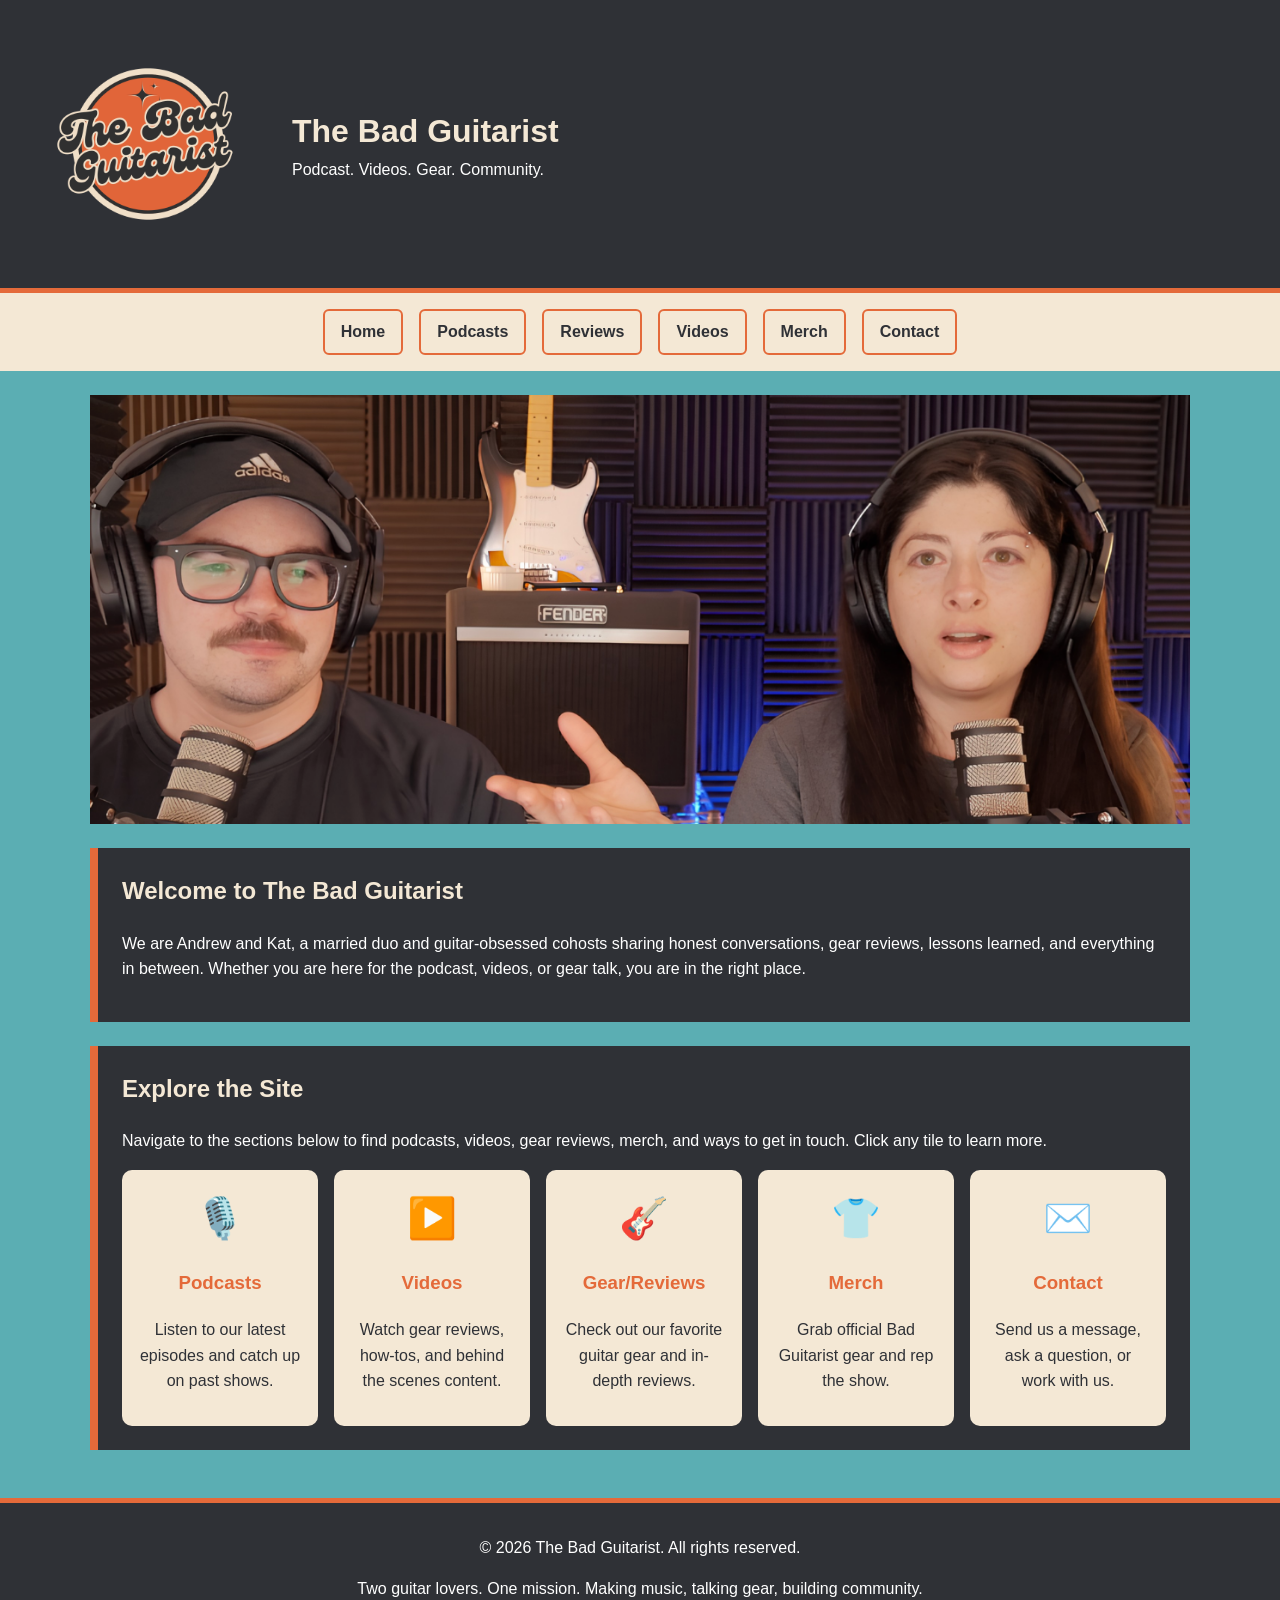
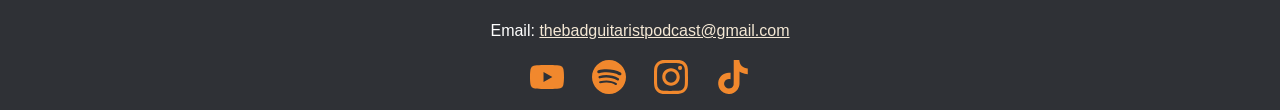
<file: index.html>
<!DOCTYPE html>
<html lang="en">
<head>
  <!-- Google tag (gtag.js) -->
  <script async src="https://www.googletagmanager.com/gtag/js?id=G-B8K0SXLLBB"></script>
  <script>
    window.dataLayer = window.dataLayer || [];
    function gtag(){dataLayer.push(arguments);}
    gtag('js', new Date());

    gtag('config', 'G-B8K0SXLLBB');
  </script>
  <meta charset="UTF-8">
  <meta name="viewport" content="width=device-width, initial-scale=1.0">
  <meta name="description" content="The Bad Guitarist is a guitar podcast and video site featuring gear reviews, music conversations, and community content.">
  <meta name="keywords" content="The Bad Guitarist, guitar, guitar pedals, guitar reviews, gear reviews, podcasts, videos, electric guitar">
  <title>The Bad Guitarist</title>
  <link rel="stylesheet" href="styles.css">
</head>
<body>
  <header>
    <img src="bad-guitarist-logo.png" alt="The Bad Guitarist logo" class="logo">
    <div>
      <h1>The Bad Guitarist</h1>
      <p>Podcast. Videos. Gear. Community.</p>
    </div>
  </header>

  <nav>
    <a href="index.html">Home</a>
    <a href="podcasts.html">Podcasts</a>
    <a href="reviews.html">Reviews</a>
    <a href="videos.html">Videos</a>
    <a href="merch.html">Merch</a>
    <a href="contact.html">Contact</a>
  </nav>

  <main>
    <section class="banner">
      <img src="heroimage.png" alt="Photo of Andrew and Kat, cohosts of The Bad Guitarist" class="hero">
    </section>

    <section class="intro">
      <h2>Welcome to The Bad Guitarist</h2>
      <p>We are Andrew and Kat, a married duo and guitar-obsessed cohosts sharing honest conversations, gear reviews, lessons learned, and everything in between. Whether you are here for the podcast, videos, or gear talk, you are in the right place.</p>
    </section>

    <section class="explore">
      <h2>Explore the Site</h2>
      <p>Navigate to the sections below to find podcasts, videos, gear reviews, merch, and ways to get in touch. Click any tile to learn more.</p>

      <div class="cards">
        <article class="card">
          <a href="podcasts.html" class="card-link" aria-label="Go to Podcasts page">
            <div class="icon">🎙️</div>
            <h3>Podcasts</h3>
            <p>Listen to our latest episodes and catch up on past shows.</p>
          </a>
        </article>

        <article class="card">
          <a href="videos.html" class="card-link" aria-label="Go to Videos page">
            <div class="icon">▶️</div>
            <h3>Videos</h3>
            <p>Watch gear reviews, how-tos, and behind the scenes content.</p>
          </a>
        </article>

        <article class="card">
          <a href="reviews.html" class="card-link" aria-label="Go to Reviews page">
            <div class="icon">🎸</div>
            <h3>Gear/Reviews</h3>
            <p>Check out our favorite guitar gear and in-depth reviews.</p>
          </a>
        </article>

        <article class="card">
          <a href="merch.html" class="card-link" aria-label="Go to Merch page">
            <div class="icon">👕</div>
            <h3>Merch</h3>
            <p>Grab official Bad Guitarist gear and rep the show.</p>
          </a>
        </article>

        <article class="card">
          <a href="contact.html" class="card-link" aria-label="Go to Contact page">
            <div class="icon">✉️</div>
            <h3>Contact</h3>
            <p>Send us a message, ask a question, or work with us.</p>
          </a>
        </article>
      </div>
    </section>
  </main>

  <footer>
    <p>&copy; 2026 The Bad Guitarist. All rights reserved.</p>

    <p>Two guitar lovers. One mission. Making music, talking gear, building community.</p>

    <p>
      Email:
      <a href="mailto:thebadguitaristpodcast@gmail.com">
        thebadguitaristpodcast@gmail.com
      </a>
    </p>

    <div class="social-links">
      <a href="https://www.youtube.com/@Thebadguitaristpodcast" target="_blank">
        <img src="youtube.svg" alt="YouTube">
      </a>

      <a href="https://open.spotify.com/show/3ctiOHKw3CFiLzey9BxSsf" target="_blank">
        <img src="spotify.svg" alt="Spotify">
      </a>

      <a href="https://www.instagram.com/badguitaristpodcast/" target="_blank">
        <img src="instagram.svg" alt="Instagram">
      </a>

      <a href="https://www.tiktok.com/@thebadguitaristpodcast" target="_blank">
        <img src="tiktok.svg" alt="TikTok">
      </a>
    </div>
  </footer>
</body>
</html>
</file>
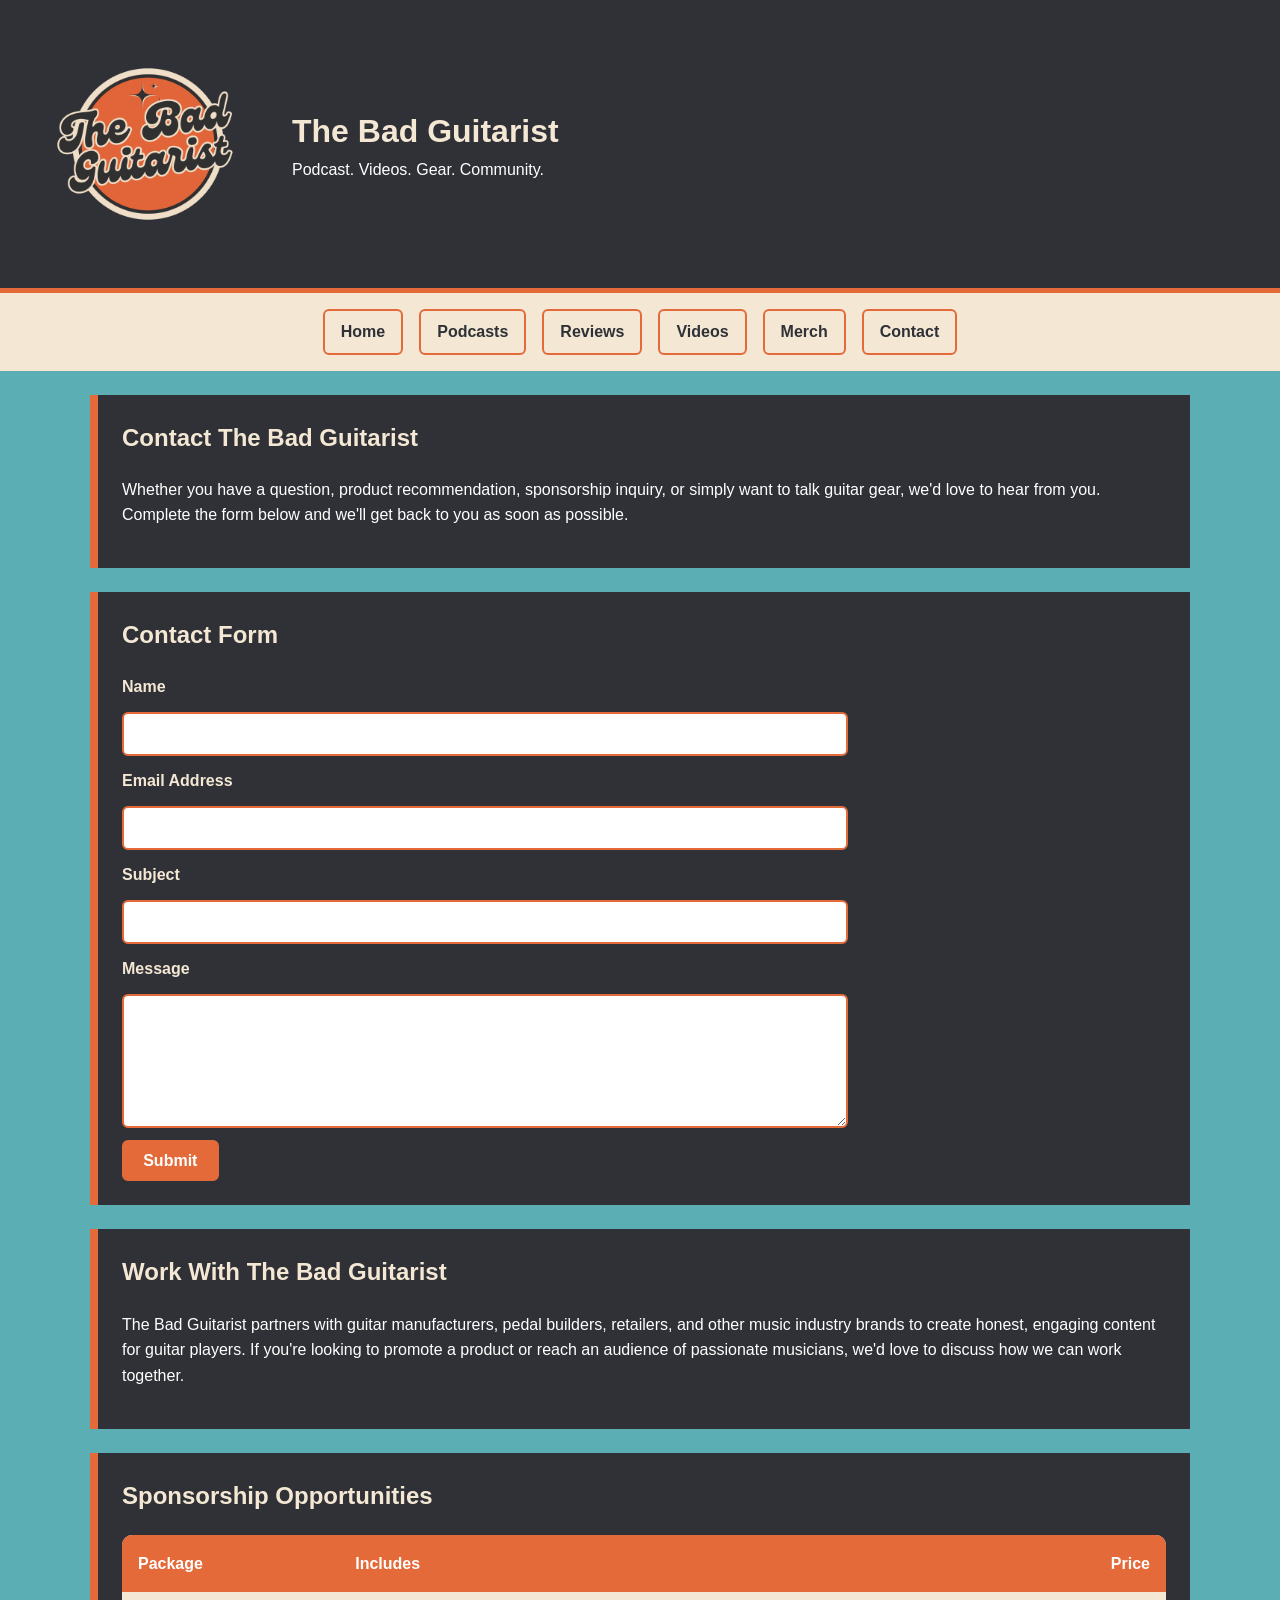
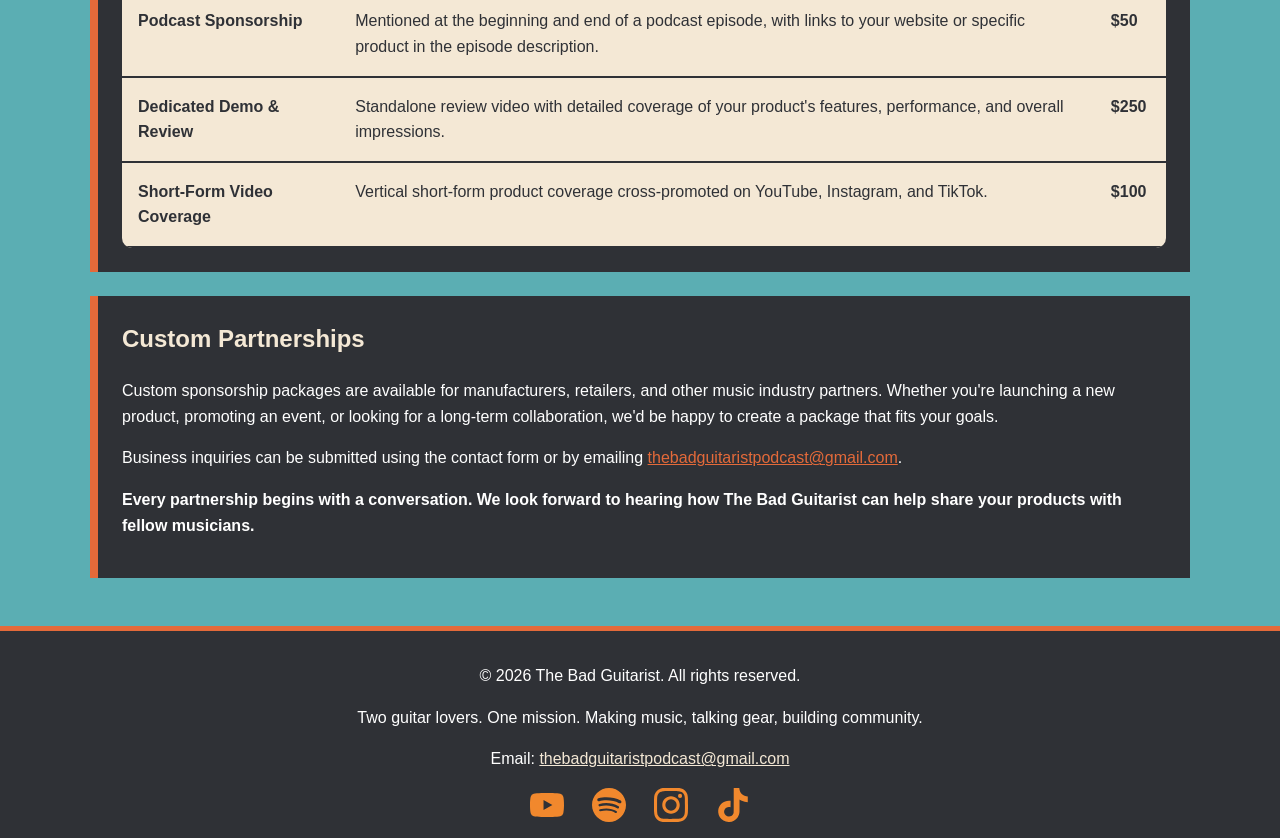
<file: contact.html>
<!DOCTYPE html>
<html lang="en">
<head>
  <!-- Google tag (gtag.js) -->
  <script async src="https://www.googletagmanager.com/gtag/js?id=G-B8K0SXLLBB"></script>
  <script>
    window.dataLayer = window.dataLayer || [];
    function gtag(){dataLayer.push(arguments);}
    gtag('js', new Date());

    gtag('config', 'G-B8K0SXLLBB');
  </script>
  <meta charset="UTF-8">
  <meta name="viewport" content="width=device-width, initial-scale=1.0">
  <meta name="description" content="Contact The Bad Guitarist for questions, sponsorships, product reviews, and business inquiries.">
  <meta name="keywords" content="The Bad Guitarist, guitar, guitar pedals, guitar reviews, gear reviews, podcasts, videos, electric guitar">
  <title>Contact | The Bad Guitarist</title>
  <link rel="stylesheet" href="styles.css">
</head>
<body>
  <header>
    <img src="bad-guitarist-logo.png" alt="The Bad Guitarist logo" class="logo">
    <div>
      <h1>The Bad Guitarist</h1>
      <p>Podcast. Videos. Gear. Community.</p>
    </div>
  </header>

  <nav>
    <a href="index.html">Home</a>
    <a href="podcasts.html">Podcasts</a>
    <a href="reviews.html">Reviews</a>
    <a href="videos.html">Videos</a>
    <a href="merch.html">Merch</a>
    <a href="contact.html">Contact</a>
  </nav>

  <main>
    <section class="intro">
      <h2>Contact The Bad Guitarist</h2>
      <p>Whether you have a question, product recommendation, sponsorship inquiry, or simply want to talk guitar gear, we'd love to hear from you. Complete the form below and we'll get back to you as soon as possible.</p>
    </section>

    <section class="explore">
      <h2>Contact Form</h2>

      <form class="contact-form" action="#" method="post">
        <input type="hidden" name="_subject" value="New message from The Bad Guitarist contact form">
        <input type="hidden" name="_captcha" value="false">
        <label for="name">Name</label>
        <input type="text" id="name" name="name" required>

        <label for="email">Email Address</label>
        <input type="email" id="email" name="email" required>

        <label for="subject">Subject</label>
        <input type="text" id="subject" name="subject" required>

        <label for="message">Message</label>
        <textarea id="message" name="message" rows="6" required></textarea>

        <input type="submit" value="Submit">
      </form>
    </section>

    <section class="intro">
      <h2>Work With The Bad Guitarist</h2>
      <p>The Bad Guitarist partners with guitar manufacturers, pedal builders, retailers, and other music industry brands to create honest, engaging content for guitar players. If you're looking to promote a product or reach an audience of passionate musicians, we'd love to discuss how we can work together.</p>
    </section>

    <section class="explore">
      <h2>Sponsorship Opportunities</h2>

      <table class="sponsor-table">
        <thead>
          <tr>
            <th>Package</th>
            <th>Includes</th>
            <th>Price</th>
          </tr>
        </thead>

        <tbody>
          <tr>
            <td><strong>Podcast Sponsorship</strong></td>
            <td>Mentioned at the beginning and end of a podcast episode, with links to your website or specific product in the episode description.</td>
            <td>$50</td>
          </tr>

          <tr>
            <td><strong>Dedicated Demo &amp; Review</strong></td>
            <td>Standalone review video with detailed coverage of your product's features, performance, and overall impressions.</td>
            <td>$250</td>
          </tr>

          <tr>
            <td><strong>Short-Form Video Coverage</strong></td>
            <td>Vertical short-form product coverage cross-promoted on YouTube, Instagram, and TikTok.</td>
            <td>$100</td>
          </tr>
        </tbody>
      </table>
    </section>

    <section class="intro">
      <h2>Custom Partnerships</h2>
      <p>Custom sponsorship packages are available for manufacturers, retailers, and other music industry partners. Whether you're launching a new product, promoting an event, or looking for a long-term collaboration, we'd be happy to create a package that fits your goals.</p>

      <p>Business inquiries can be submitted using the contact form or by emailing <a href="mailto:thebadguitaristpodcast@gmail.com" class="contact-email-link">thebadguitaristpodcast@gmail.com</a>.</p>

      <p><strong>Every partnership begins with a conversation. We look forward to hearing how The Bad Guitarist can help share your products with fellow musicians.</strong></p>
    </section>
  </main>

  <footer>
    <p>&copy; 2026 The Bad Guitarist. All rights reserved.</p>

    <p>Two guitar lovers. One mission. Making music, talking gear, building community.</p>

    <p>
      Email:
      <a href="mailto:thebadguitaristpodcast@gmail.com">
        thebadguitaristpodcast@gmail.com
      </a>
    </p>

    <div class="social-links">
      <a href="https://www.youtube.com/@Thebadguitaristpodcast" target="_blank">
        <img src="youtube.svg" alt="YouTube">
      </a>

      <a href="https://open.spotify.com/show/3ctiOHKw3CFiLzey9BxSsf" target="_blank">
        <img src="spotify.svg" alt="Spotify">
      </a>

      <a href="https://www.instagram.com/badguitaristpodcast/" target="_blank">
        <img src="instagram.svg" alt="Instagram">
      </a>

      <a href="https://www.tiktok.com/@thebadguitaristpodcast" target="_blank">
        <img src="tiktok.svg" alt="TikTok">
      </a>
    </div>
  </footer>
</body>
</html>
</file>
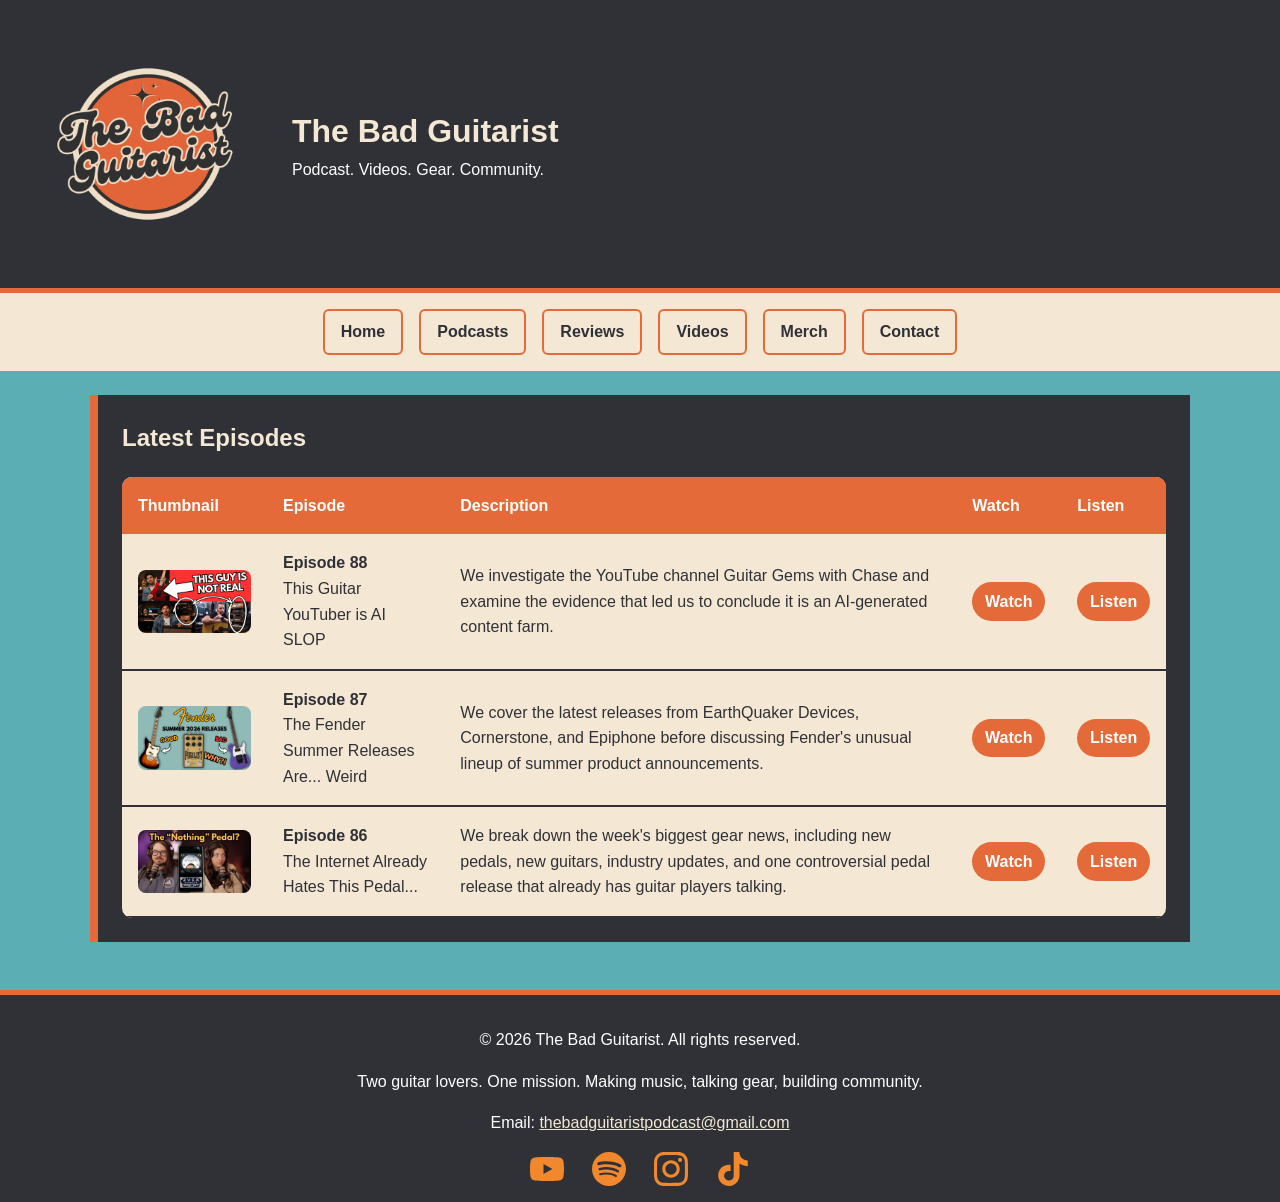
<file: podcasts.html>
<!DOCTYPE html>
<html lang="en">
<head>
  <!-- Google tag (gtag.js) -->
  <script async src="https://www.googletagmanager.com/gtag/js?id=G-B8K0SXLLBB"></script>
  <script>
    window.dataLayer = window.dataLayer || [];
    function gtag(){dataLayer.push(arguments);}
    gtag('js', new Date());

    gtag('config', 'G-B8K0SXLLBB');
  </script>
  <meta charset="UTF-8">
  <meta name="viewport" content="width=device-width, initial-scale=1.0">
  <meta name="description" content="Browse the latest episodes of The Bad Guitarist podcast with links to watch on YouTube and listen on Spotify.">
  <meta name="keywords" content="The Bad Guitarist, guitar, guitar pedals, guitar reviews, gear reviews, podcasts, videos, electric guitar">
  <title>Podcasts | The Bad Guitarist</title>
  <link rel="stylesheet" href="styles.css">
</head>
<body>
  <header>
    <img src="bad-guitarist-logo.png" alt="The Bad Guitarist logo" class="logo">
    <div>
      <h1>The Bad Guitarist</h1>
      <p>Podcast. Videos. Gear. Community.</p>
    </div>
  </header>

  <nav>
    <a href="index.html">Home</a>
    <a href="podcasts.html">Podcasts</a>
    <a href="reviews.html">Reviews</a>
    <a href="videos.html">Videos</a>
    <a href="merch.html">Merch</a>
    <a href="contact.html">Contact</a>
  </nav>

  <main>
    <section class="explore">
      <h2>Latest Episodes</h2>

      <table class="episode-table">
        <thead>
          <tr>
            <th>Thumbnail</th>
            <th>Episode</th>
            <th>Description</th>
            <th>Watch</th>
            <th>Listen</th>
          </tr>
        </thead>

        <tbody>
          <tr>
            <td>
              <a href="https://www.youtube.com/watch?v=IdYeMhPT9Ak" target="_blank">
                <img src="episode88.png" alt="Episode 88 thumbnail" class="episode-img">
              </a>
            </td>
            <td>
              <strong>Episode 88</strong><br>
              This Guitar YouTuber is AI SLOP
            </td>
            <td>We investigate the YouTube channel Guitar Gems with Chase and examine the evidence that led us to conclude it is an AI-generated content farm.</td>
            <td>
              <a href="https://www.youtube.com/watch?v=IdYeMhPT9Ak" target="_blank" class="table-button">Watch</a>
            </td>
            <td>
              <a href="https://open.spotify.com/episode/5OgYsucII9LqHMdDk6u5bY?si=ynmZGiZjTVSa1V9zqNTH2Q" target="_blank" class="table-button">Listen</a>
            </td>
          </tr>

          <tr>
            <td>
              <a href="https://youtu.be/hHLC3n2Cwj0?si=OoOVB8AFe3Igw1qc" target="_blank">
                <img src="episode87.png" alt="Episode 87 thumbnail" class="episode-img">
              </a>
            </td>
            <td>
              <strong>Episode 87</strong><br>
              The Fender Summer Releases Are... Weird
            </td>
            <td>We cover the latest releases from EarthQuaker Devices, Cornerstone, and Epiphone before discussing Fender's unusual lineup of summer product announcements.</td>
            <td>
              <a href="https://youtu.be/hHLC3n2Cwj0?si=OoOVB8AFe3Igw1qc" target="_blank" class="table-button">Watch</a>
            </td>
            <td>
              <a href="https://open.spotify.com/episode/3geYu5eN04HpbcpStFGWRf?si=b67f67194b3d4712" target="_blank" class="table-button">Listen</a>
            </td>
          </tr>

          <tr>
            <td>
              <a href="https://youtu.be/T5vkcr3bK0c?si=81CC68qRQXNef4UG" target="_blank">
                <img src="episode86.png" alt="Episode 86 thumbnail" class="episode-img">
              </a>
            </td>
            <td>
              <strong>Episode 86</strong><br>
              The Internet Already Hates This Pedal...
            </td>
            <td>We break down the week's biggest gear news, including new pedals, new guitars, industry updates, and one controversial pedal release that already has guitar players talking.</td>
            <td>
              <a href="https://youtu.be/T5vkcr3bK0c?si=81CC68qRQXNef4UG" target="_blank" class="table-button">Watch</a>
            </td>
            <td>
              <a href="https://open.spotify.com/episode/1HCxTIU3bJOrgrvbQjpQAY?si=91498b866a094ac6" target="_blank" class="table-button">Listen</a>
            </td>
          </tr>
        </tbody>
      </table>
    </section>
  </main>

  <footer>
    <p>&copy; 2026 The Bad Guitarist. All rights reserved.</p>

    <p>Two guitar lovers. One mission. Making music, talking gear, building community.</p>

    <p>
      Email:
      <a href="mailto:thebadguitaristpodcast@gmail.com">
        thebadguitaristpodcast@gmail.com
      </a>
    </p>

    <div class="social-links">
      <a href="https://www.youtube.com/@Thebadguitaristpodcast" target="_blank">
        <img src="youtube.svg" alt="YouTube">
      </a>

      <a href="https://open.spotify.com/show/3ctiOHKw3CFiLzey9BxSsf" target="_blank">
        <img src="spotify.svg" alt="Spotify">
      </a>

      <a href="https://www.instagram.com/badguitaristpodcast/" target="_blank">
        <img src="instagram.svg" alt="Instagram">
      </a>

      <a href="https://www.tiktok.com/@thebadguitaristpodcast" target="_blank">
        <img src="tiktok.svg" alt="TikTok">
      </a>
    </div>
  </footer>
</body>
</html>
</file>
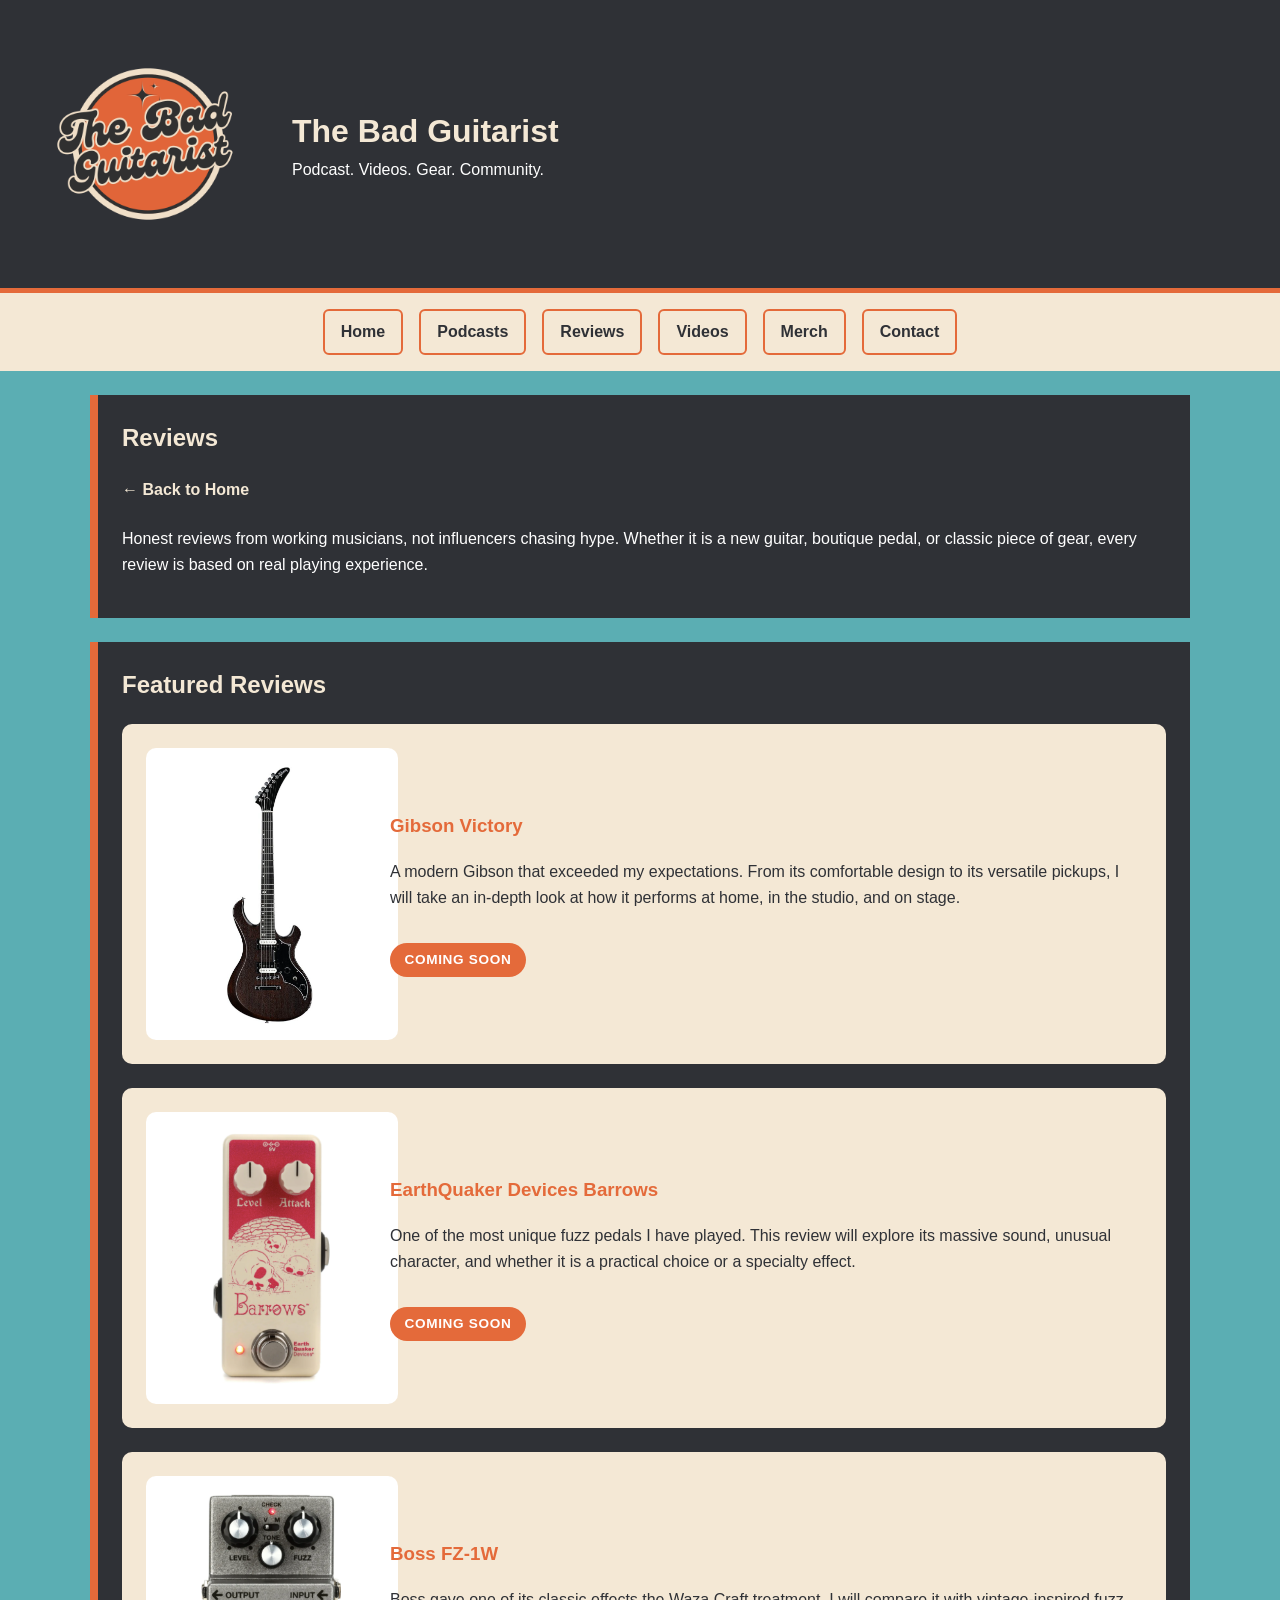
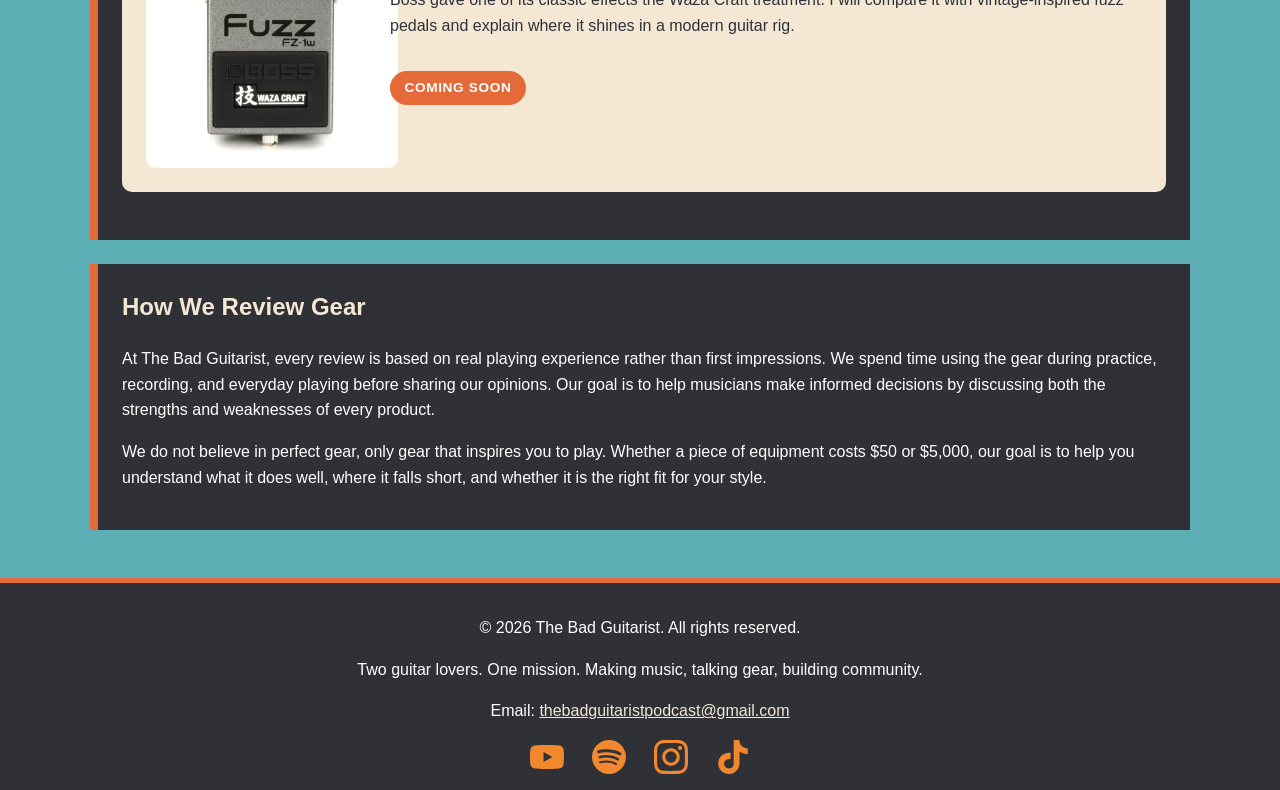
<file: reviews.html>
<!DOCTYPE html>
<html lang="en">
<head>
  <!-- Google tag (gtag.js) -->
  <script async src="https://www.googletagmanager.com/gtag/js?id=G-B8K0SXLLBB"></script>
  <script>
    window.dataLayer = window.dataLayer || [];
    function gtag(){dataLayer.push(arguments);}
    gtag('js', new Date());

    gtag('config', 'G-B8K0SXLLBB');
  </script>
  <meta charset="UTF-8">
  <meta name="viewport" content="width=device-width, initial-scale=1.0">
  <meta name="description" content="Read honest guitar gear reviews from The Bad Guitarist, including guitars, pedals, and music equipment.">
  <meta name="keywords" content="The Bad Guitarist, guitar, guitar pedals, guitar reviews, gear reviews, podcasts, videos, electric guitar">
  <title>Reviews | The Bad Guitarist</title>
  <link rel="stylesheet" href="styles.css">
</head>
<body>
  <header>
    <a href="index.html" class="brand-link" aria-label="Go to the Home page">
      <img src="bad-guitarist-logo.png" alt="The Bad Guitarist logo" class="logo">
    </a>
    <div>
      <h1>The Bad Guitarist</h1>
      <p>Podcast. Videos. Gear. Community.</p>
    </div>
  </header>

  <nav>
    <a href="index.html">Home</a>
    <a href="podcasts.html">Podcasts</a>
    <a href="reviews.html">Reviews</a>
    <a href="videos.html">Videos</a>
    <a href="merch.html">Merch</a>
    <a href="contact.html">Contact</a>
  </nav>

  <main>
    <section class="intro">
      <h2>Reviews</h2>
      <p><a href="index.html" class="back-link">← Back to Home</a></p>
      <p>Honest reviews from working musicians, not influencers chasing hype. Whether it is a new guitar, boutique pedal, or classic piece of gear, every review is based on real playing experience.</p>
    </section>

    <section class="explore">
      <h2>Featured Reviews</h2>

      <article class="review-card">
        <img src="gibsonvictory.png" alt="Gibson Victory electric guitar" class="review-img">
        <div class="review-content">
          <h3>Gibson Victory</h3>
          <p>A modern Gibson that exceeded my expectations. From its comfortable design to its versatile pickups, I will take an in-depth look at how it performs at home, in the studio, and on stage.</p>
          <span class="status">Coming Soon</span>
        </div>
      </article>

      <article class="review-card">
        <img src="eqdbarrows.png" alt="EarthQuaker Devices Barrows fuzz pedal" class="review-img">
        <div class="review-content">
          <h3>EarthQuaker Devices Barrows</h3>
          <p>One of the most unique fuzz pedals I have played. This review will explore its massive sound, unusual character, and whether it is a practical choice or a specialty effect.</p>
          <span class="status">Coming Soon</span>
        </div>
      </article>

      <article class="review-card">
        <img src="bossfuzz.png" alt="Boss FZ-1W fuzz pedal" class="review-img">
        <div class="review-content">
          <h3>Boss FZ-1W</h3>
          <p>Boss gave one of its classic effects the Waza Craft treatment. I will compare it with vintage-inspired fuzz pedals and explain where it shines in a modern guitar rig.</p>
          <span class="status">Coming Soon</span>
        </div>
      </article>
    </section>

    <section class="intro">
      <h2>How We Review Gear</h2>
      <p>At The Bad Guitarist, every review is based on real playing experience rather than first impressions. We spend time using the gear during practice, recording, and everyday playing before sharing our opinions. Our goal is to help musicians make informed decisions by discussing both the strengths and weaknesses of every product.</p>

      <p>We do not believe in perfect gear, only gear that inspires you to play. Whether a piece of equipment costs $50 or $5,000, our goal is to help you understand what it does well, where it falls short, and whether it is the right fit for your style.</p>
    </section>
  </main>

  <footer>
    <p>&copy; 2026 The Bad Guitarist. All rights reserved.</p>

    <p>Two guitar lovers. One mission. Making music, talking gear, building community.</p>

    <p>
      Email:
      <a href="mailto:thebadguitaristpodcast@gmail.com">
        thebadguitaristpodcast@gmail.com
      </a>
    </p>

    <div class="social-links">
      <a href="https://www.youtube.com/@Thebadguitaristpodcast" target="_blank">
        <img src="youtube.svg" alt="YouTube">
      </a>

      <a href="https://open.spotify.com/show/3ctiOHKw3CFiLzey9BxSsf" target="_blank">
        <img src="spotify.svg" alt="Spotify">
      </a>

      <a href="https://www.instagram.com/badguitaristpodcast/" target="_blank">
        <img src="instagram.svg" alt="Instagram">
      </a>

      <a href="https://www.tiktok.com/@thebadguitaristpodcast" target="_blank">
        <img src="tiktok.svg" alt="TikTok">
      </a>
    </div>
  </footer>
</body>
</html>
</file>
<file: styles.css>
:root {
  --text: #ffffff;
  --background: #5baeB3;
  --primary: #e46a3a;
  --secondary: #2f3136;
  --accent: #f4e8d5;
}

body {
  margin: 0;
  font-family: Arial, Helvetica, sans-serif;
  background-color: var(--background);
  color: var(--text);
  line-height: 1.6;
}

header {
  display: flex;
  align-items: center;
  gap: 0.25rem;
  padding: 0.25rem 0.5rem;
  background-color: var(--secondary);
  border-bottom: 5px solid var(--primary);
}

.logo {
  width: 280px;
  display: block;
  background-color: transparent;
  border: 0;
  outline: 0;
  border-radius: 0;
  padding: 0;
  margin: 0;
}

header img {
  display: block;
  border: 0;
  outline: 0;
}

h1 {
  margin: 0;
  font-size: 2rem;
  color: var(--accent);
}

header p {
  margin: 0;
  font-size: 1rem;
}

.brand-link {
  display: inline-flex;
  align-items: center;
}

.back-link {
  display: inline-block;
  margin-bottom: 0.5rem;
  color: var(--accent);
  font-weight: bold;
  text-decoration: none;
}

.back-link:hover,
.back-link:focus-visible {
  color: var(--primary);
  text-decoration: underline;
}

nav {
  display: flex;
  justify-content: center;
  flex-wrap: wrap;
  gap: 1rem;
  padding: 1rem;
  background-color: var(--accent);
}

nav a {
  color: var(--secondary);
  text-decoration: none;
  font-weight: bold;
  padding: 0.5rem 1rem;
  border: 2px solid var(--primary);
  border-radius: 6px;
}

nav a:hover {
  color: var(--text);
  background-color: var(--primary);
}

main {
  max-width: 1100px;
  margin: 0 auto;
  padding: 1.5rem;
}

.banner {
  min-height: 220px;
  display: flex;
  align-items: center;
  justify-content: center;
  margin-bottom: 1.5rem;
  background-color: rgba(47, 49, 54, 0.65);
  border: none;
  text-align: center;
  font-size: 1.2rem;
}

.banner .hero {
  width: 100%;
  height: auto;
  display: block;
  object-fit: cover;
}

.intro, .explore {
  margin-bottom: 1.5rem;
  padding: 1.5rem;
  background-color: var(--secondary);
  border-left: 8px solid var(--primary);
}

h2 {
  margin-top: 0;
  color: var(--accent);
}

.cards {
  display: grid;
  grid-template-columns: repeat(auto-fit, minmax(170px, 1fr));
  gap: 1rem;
}

.card {
  padding: 1rem;
  background-color: var(--accent);
  color: var(--secondary);
  border-radius: 10px;
  text-align: center;
}

.icon {
  font-size: 2.5rem;
}

.card-link {
  display: block;
  color: inherit;
  text-decoration: none;
}

.card-link:hover,
.card-link:focus-visible {
  color: inherit;
}

.card h3 {
  color: var(--primary);
}

footer {
  padding: 1rem;
  background-color: var(--secondary);
  text-align: center;
  border-top: 5px solid var(--primary);
}

footer a {
  color: var(--accent);
}

.social-links {
  display: flex;
  justify-content: center;
  align-items: center;
  gap: 1.75rem;
  margin-top: 1rem;
}

.social-links a {
  display: inline-flex;
  transition: transform 0.3s ease;
}

.social-links a:hover {
  transform: scale(1.15);
}

.social-links img {
  width: 34px;
  height: 34px;
  display: block;
  filter: brightness(0) saturate(100%) invert(58%) sepia(89%) saturate(1027%) hue-rotate(340deg) brightness(98%) contrast(93%);
  transition: filter 0.3s ease, transform 0.3s ease;
}

.social-links a:hover img {
  filter: brightness(0) saturate(100%) invert(70%) sepia(88%) saturate(1030%) hue-rotate(340deg) brightness(102%) contrast(98%);
}

.contact-email-link {
  color: var(--primary);
}

.contact-form {
  display: grid;
  gap: 0.75rem;
  max-width: 700px;
}

.contact-form label {
  font-weight: bold;
  color: var(--accent);
}

.contact-form input,
.contact-form textarea {
  width: 100%;
  padding: 0.7rem;
  border: 2px solid var(--primary);
  border-radius: 6px;
  font-family: Arial, Helvetica, sans-serif;
  font-size: 1rem;
}

.contact-form input[type="submit"] {
  width: fit-content;
  padding: 0.6rem 1.2rem;
  background-color: var(--primary);
  color: var(--text);
  font-weight: bold;
  cursor: pointer;
}

.contact-form input[type="submit"]:hover {
  background-color: var(--secondary);
  color: var(--accent);
}

.sponsor-table {
  width: 100%;
  border-collapse: collapse;
  background-color: var(--accent);
  color: var(--secondary);
  border-radius: 10px;
  overflow: hidden;
}

.sponsor-table th {
  background-color: var(--primary);
  color: var(--text);
  padding: 1rem;
  text-align: left;
}

/* Daily Guitar News */

.daily-guitar-news-card {
  background-color: var(--accent);
  color: var(--secondary);
  border-radius: 10px;
  padding: 1rem;
  margin-bottom: 1.25rem;
}

.daily-guitar-news-content {
  display: grid;
  grid-template-columns: 1.1fr 0.9fr;
  gap: 1rem;
  align-items: center;
}

.daily-guitar-news-text h3 {
  color: var(--primary);
  margin-top: 0;
  margin-bottom: 0.5rem;
}

.daily-guitar-news-text p {
  margin: 0;
  line-height: 1.5;
}

.video-player {
  width: 100%;
  max-width: 420px;
  display: block;
  margin: 0;
  border-radius: 6px;
}

.sponsor-table td {
  padding: 1rem;
  border-bottom: 2px solid var(--secondary);
  vertical-align: top;
}

.sponsor-table td:last-child {
  font-weight: bold;
  white-space: nowrap;
}

.episode-table {
  width: 100%;
  border-collapse: collapse;
  background-color: var(--accent);
  color: var(--secondary);
  border-radius: 10px;
  overflow: hidden;
}

.episode-table th {
  background-color: var(--primary);
  color: var(--text);
  padding: 1rem;
  text-align: left;
}

.episode-table td {
  padding: 1rem;
  border-bottom: 2px solid var(--secondary);
  vertical-align: middle;
}

.episode-img {
  width: 180px;
  max-width: 100%;
  border-radius: 8px;
  display: block;
}

.table-button {
  display: inline-block;
  margin-top: auto;
  padding: 0.4rem 0.8rem;
  background-color: var(--primary);
  color: var(--text);
  text-decoration: none;
  font-weight: bold;
  border-radius: 20px;
  align-self: flex-start;
}

.table-button:hover {
  background-color: var(--secondary);
  color: var(--accent);
}

@media (max-width: 800px) {
  .episode-table {
    font-size: 0.9rem;
  }

  .episode-table th,
  .episode-table td {
    padding: 0.6rem;
  }

  .episode-img {
    width: 120px;
  }
}

.merch-grid {
  display: grid;
  grid-template-columns: repeat(auto-fit, minmax(250px, 1fr));
  gap: 1.5rem;
}

.merch-card {
  display: flex;
  flex-direction: column;
  background-color: var(--accent);
  color: var(--secondary);
  border-radius: 10px;
  padding: 1.5rem;
}

.merch-card h3 {
  color: var(--primary);
  margin-top: 0;
}

.merch-image {
  width: 100%;
  height: auto;
  max-height: 260px;
  object-fit: contain;
  object-position: center top;
  border-radius: 8px;
  margin-bottom: 1rem;
  background-color: #ffffff;
  display: block;
}

.review-card {
  display: grid;
  grid-template-columns: 220px 1fr;
  gap: 1.5rem;
  align-items: center;
  background-color: var(--accent);
  color: var(--secondary);
  border-radius: 10px;
  padding: 1.5rem;
  margin-bottom: 1.5rem;
}

.review-img {
  width: 100%;
  max-height: 260px;
  object-fit: contain;
  background-color: #ffffff;
  border-radius: 10px;
  padding: 1rem;
}

.review-content h3 {
  color: var(--primary);
  margin-top: 0;
}

.status {
  display: inline-block;
  margin-top: 1rem;
  padding: 0.4rem 0.9rem;
  background-color: var(--primary);
  color: var(--text);
  font-weight: bold;
  border-radius: 20px;
  text-transform: uppercase;
  font-size: 0.85rem;
  letter-spacing: 0.05em;
}

@media (max-width: 700px) {
  .review-card {
    grid-template-columns: 1fr;
    text-align: center;
  }

  .review-img {
    max-height: 300px;
  }
}

.video-card {
  display: grid;
  grid-template-columns: 320px 1fr;
  gap: 1.5rem;
  align-items: center;
  background-color: var(--accent);
  color: var(--secondary);
  border-radius: 10px;
  padding: 1.5rem;
  margin-bottom: 1.5rem;
}

.video-img {
  width: 100%;
  border-radius: 10px;
  display: block;
}

.video-content h3 {
  color: var(--primary);
  margin-top: 0;
}

@media (max-width: 800px) {
  .video-card {
    grid-template-columns: 1fr;
    text-align: center;
  }
}
</file>
